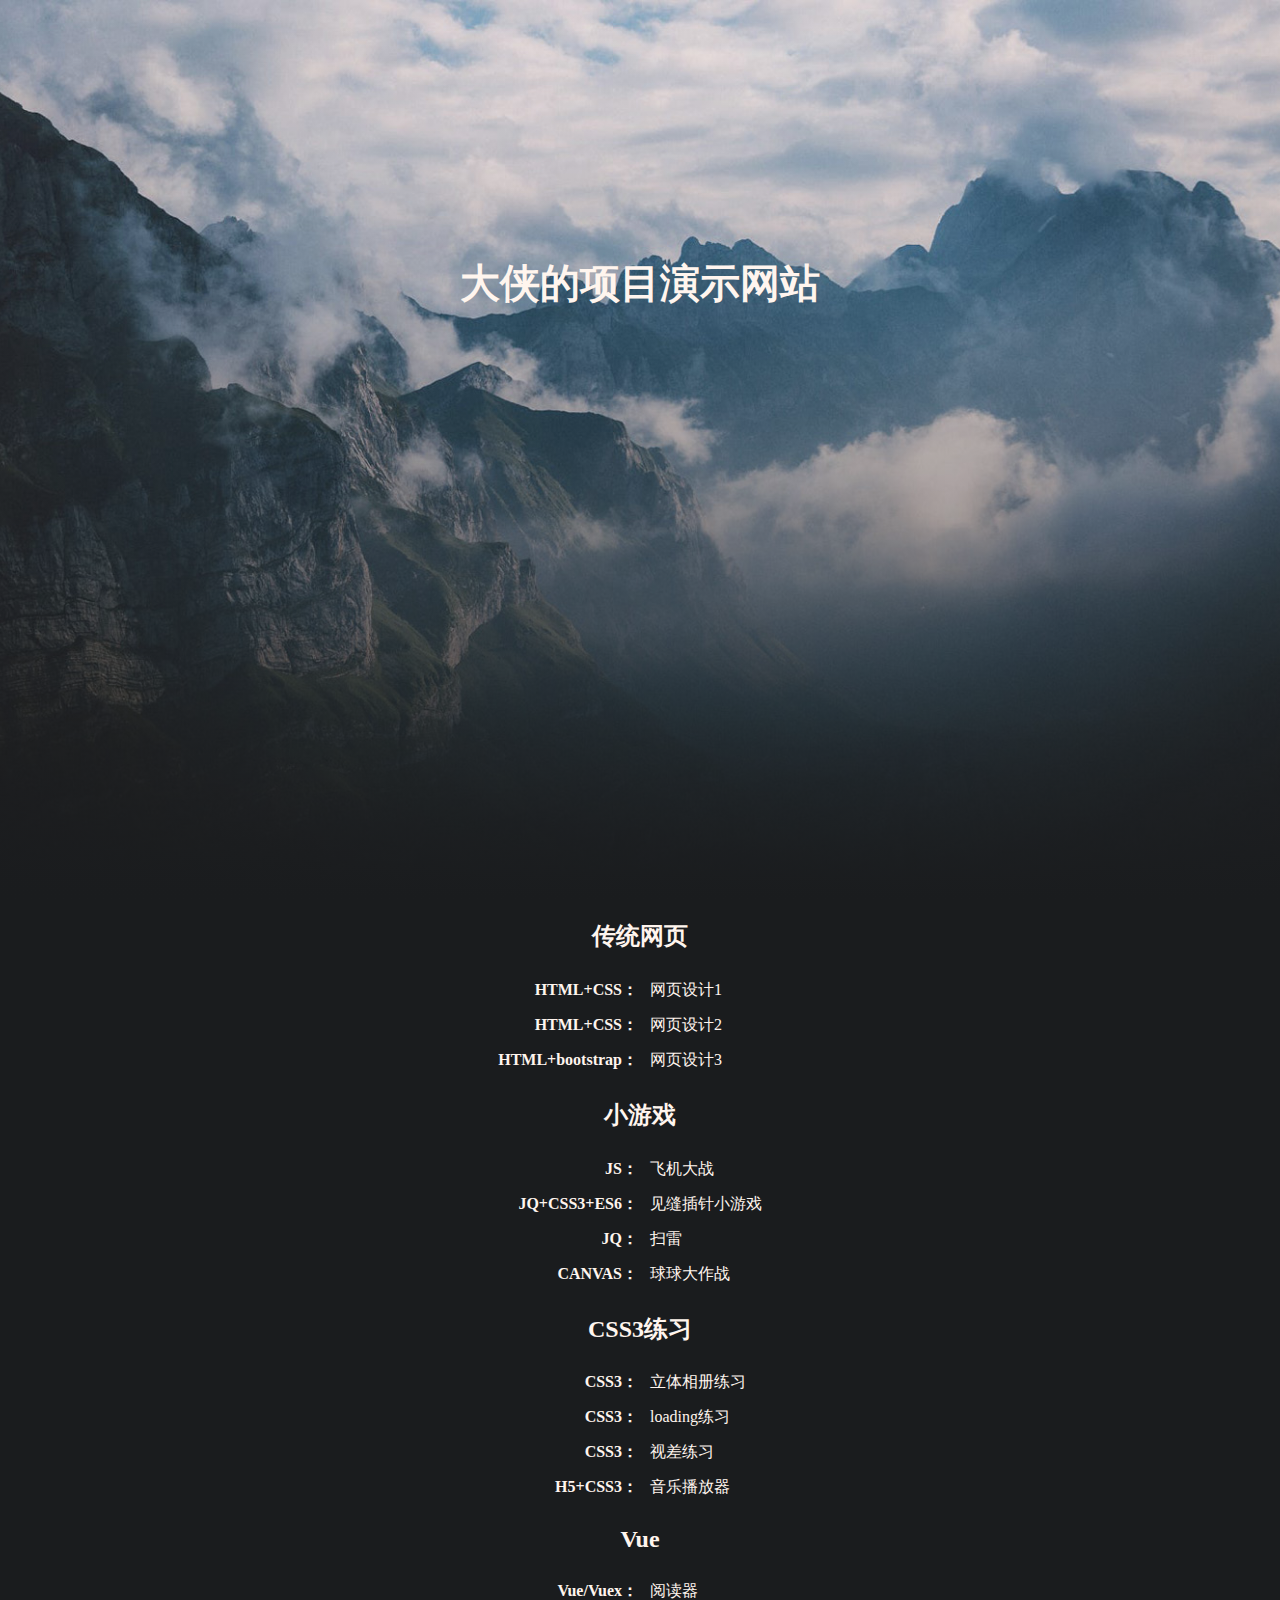
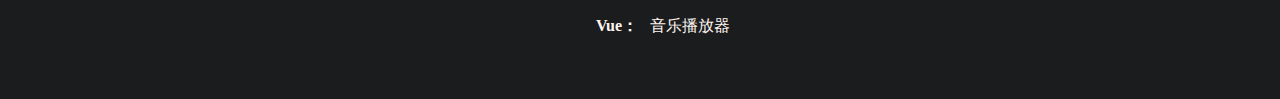
<file: index.html>
<!DOCTYPE html>
<html lang="en">

<head>
    <meta charset="UTF-8">
    <meta name="viewport" content="width=device-width, initial-scale=1.0">
    <meta http-equiv="X-UA-Compatible" content="ie=edge">
    <title>Document</title>
    <style>
        html,
        body {
            background: #1A1C1E;
            background-size: cover;
            margin: 0;
            padding: 0;
            color: seashell;
            height: 100%;
        }

        .main {
            width: 100%;
            height: 100%;
            background-image: url("./main.jpg");
            background-size: cover;
            background-position: bottom;
        }

        .da {
            height: 100%;
            background: rgba(0, 0, 0, 0) linear-gradient(transparent, 70%, #1A1C1E) repeat scroll 0 0;
        }

        h1 {
            margin: 0;
            font-size: 40px;
            padding-top: 20%;
            text-align: center;
        }

        h2 {
            text-align: center;
        }

        h4 {
            margin: 5px 0;
            float: right;
        }

        a {
            text-decoration: none;
            color: seashell;
        }



        table {
            margin: 0 auto;
        }

        td {
            width: 200px;
        }
    </style>
</head>

<body>
    <div class="main">
        <div class="da">
            <h1>大侠的项目演示网站</h1>
        </div>

    </div>

    <h2>传统网页</h2>
    <table>
        <tr>
            <td>
                <h4>HTML+CSS：</h4>
            </td>
            <td><a href="https://gzacyl.github.io/demo31">&nbsp;&nbsp;网页设计1</a></td>
        </tr>
        <tr>
            <td>
                <h4>HTML+CSS：</h4>
            </td>
            <td><a href="https://gzacyl.github.io/demo32">&nbsp;&nbsp;网页设计2</a></td>
        </tr>
        <tr>
            <td>
                <h4>HTML+bootstrap：</h4>
            </td>
            <td><a href="https://gzacyl.github.io/demo33">&nbsp;&nbsp;网页设计3</a></td>
        </tr>
    </table>
    <h2>小游戏</h2>
    <table>
        <tr>
            <td>
                <h4>JS：</h4>
            </td>
            <td><a href="https://gzacyl.github.io/demo7">&nbsp;&nbsp;飞机大战</a></td>
        </tr>
        <tr>
            <td>
                <h4>JQ+CSS3+ES6：</h4>
            </td>
            <td><a href="https://gzacyl.github.io/demo">&nbsp;&nbsp;见缝插针小游戏</a></td>
        </tr>
        <tr>
            <td>
                <h4>JQ：</h4>
            </td>
            <td><a  href="https://gzacyl.github.io/demo8">&nbsp;&nbsp;扫雷</a></td>
        </tr>
        <tr>
            <td>
                <h4>CANVAS：</h4>
            </td>
            <td><a href="https://gzacyl.github.io/demo1">&nbsp;&nbsp;球球大作战</a></td>
        </tr>
    </table>
    <h2>CSS3练习</h2>
    <table>
        <tr>
            <td>
                <h4>CSS3：</h4>
            </td>
            <td><a href="https://gzacyl.github.io/demo4">&nbsp;&nbsp;立体相册练习</a></td>
        </tr>
        <tr>
            <td>
                <h4>CSS3：</h4>
            </td>
            <td><a href="https://gzacyl.github.io/demo5">&nbsp;&nbsp;loading练习</a></td>
        </tr>
        <tr>
            <td>
                <h4>CSS3：</h4>
            </td>
            <td><a href="https://gzacyl.github.io/demo6">&nbsp;&nbsp;视差练习</a></td>
        </tr>
        <tr>
            <td>
                <h4>H5+CSS3：</h4>
            </td>
            <td><a href="https://gzacyl.github.io/demo2">&nbsp;&nbsp;音乐播放器</a></td>
        </tr>
    </table>
    <h2>Vue</h2>
    <table>
        <tr>
            <td>
                <h4>Vue/Vuex：</h4>
            </td>
            <td><a href="https://gzacyl.github.io/book">&nbsp;&nbsp;阅读器</a></td>
        </tr>
        <tr>
            <td>
                <h4>Vue：</h4>
            </td>
            <td><a href="https://gzacyl.github.io/musics">&nbsp;&nbsp;音乐播放器</a></td>
        </tr>
    </table>
    <br/><br/><br>
</body>

</html>
</file>
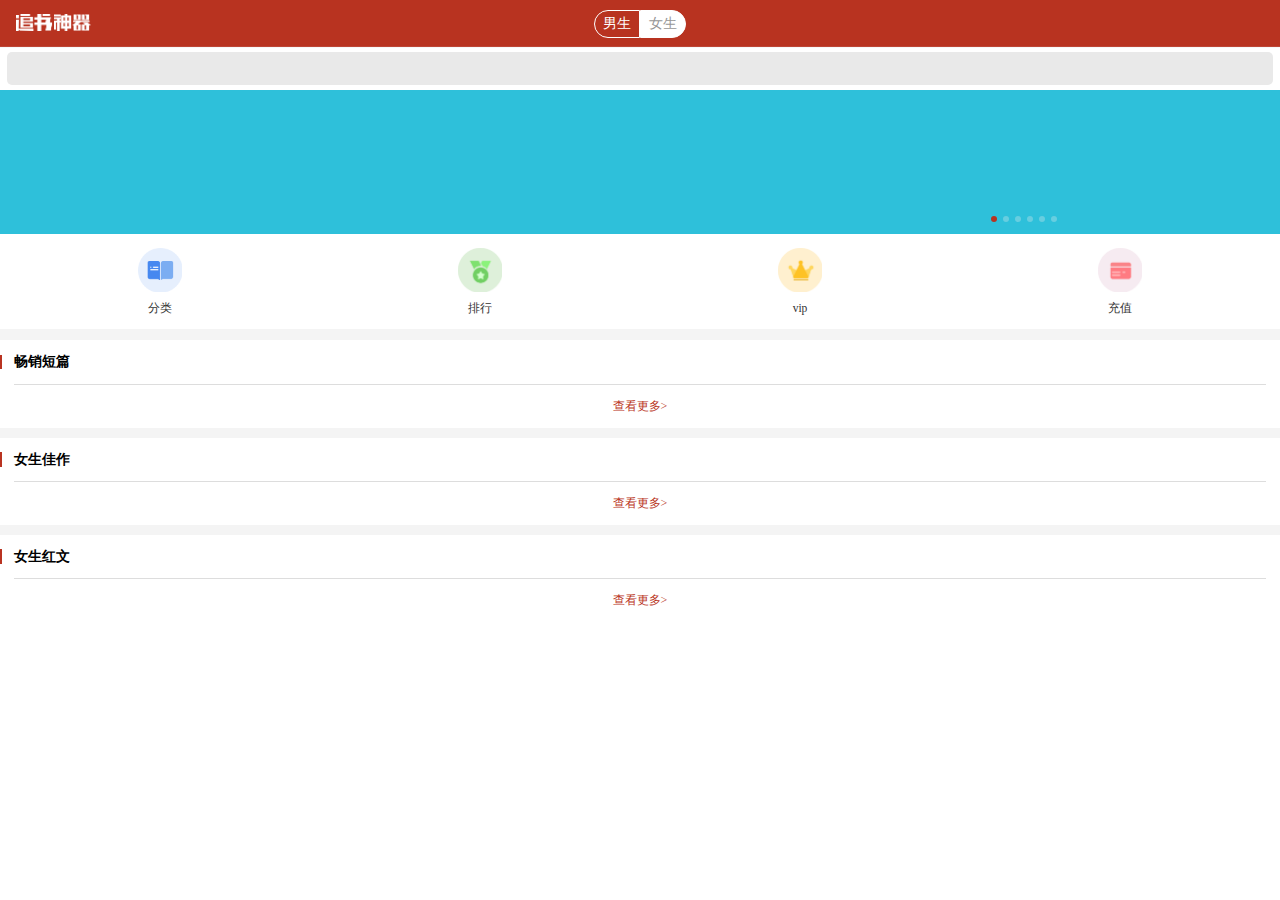
<file: book/index.html>
<!DOCTYPE html><html lang=en><head><meta charset=utf-8><meta http-equiv=X-UA-Compatible content="IE=edge"><meta name=viewport content="width=device-width,initial-scale=1"><link rel=icon href=favicon.ico><title>bookzhuishu</title><link href=css/app.5e8e3dfa.css rel=preload as=style><link href=css/chunk-vendors.f78fc0d0.css rel=preload as=style><link href=js/app.b2e5680e.js rel=preload as=script><link href=js/chunk-vendors.9c808b4d.js rel=preload as=script><link href=css/chunk-vendors.f78fc0d0.css rel=stylesheet><link href=css/app.5e8e3dfa.css rel=stylesheet></head><body><noscript><strong>We're sorry but bookzhuishu doesn't work properly without JavaScript enabled. Please enable it to continue.</strong></noscript><div id=app></div><script src=js/chunk-vendors.9c808b4d.js></script><script src=js/app.b2e5680e.js></script></body></html>
</file>
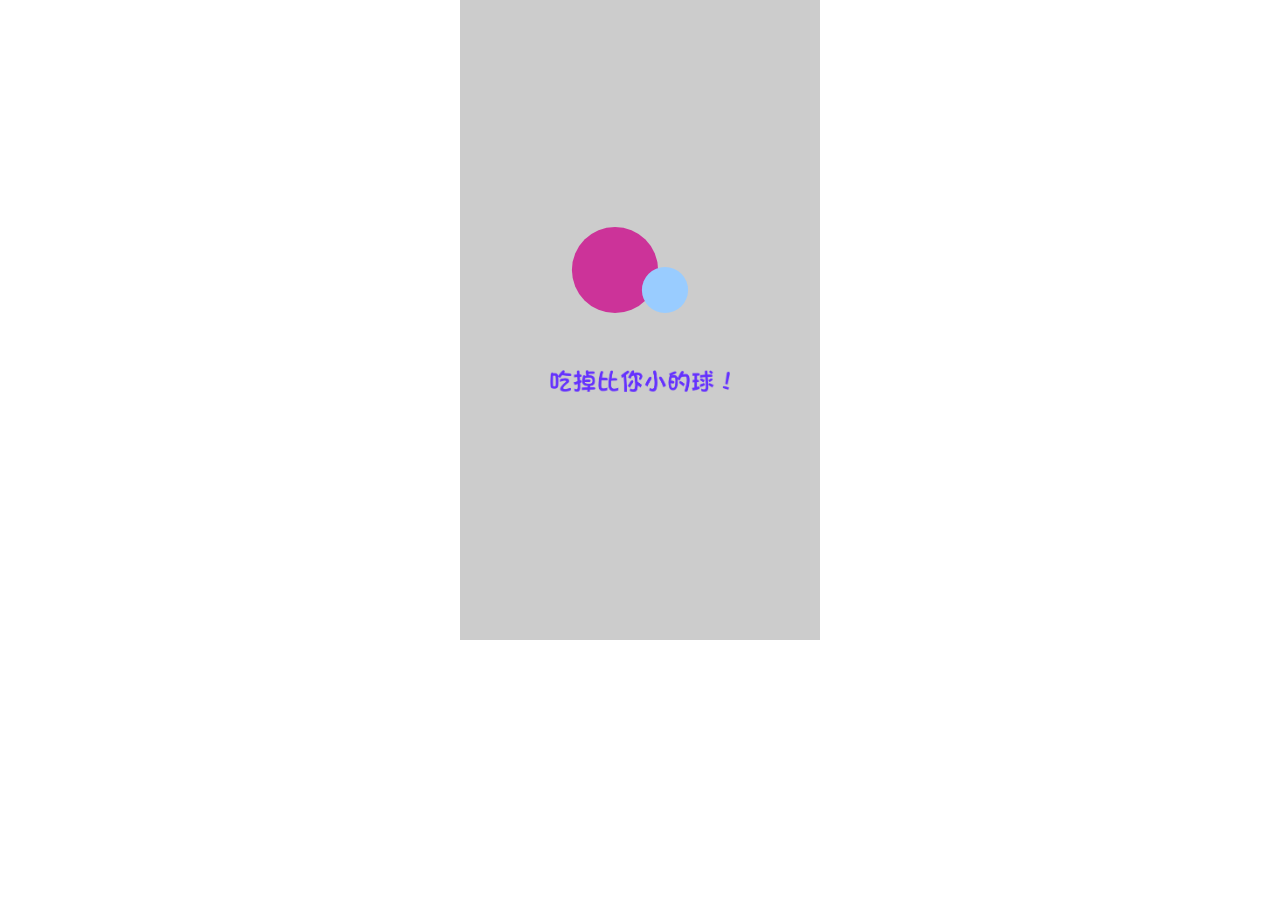
<file: demo1/index.html>
<!DOCTYPE html>
<html lang="en">

<head>
    <meta charset="UTF-8">
    <meta name="viewport" content="width=device-width, initial-scale=1.0">
    <meta http-equiv="X-UA-Compatible" content="ie=edge">
    <title>Document</title>
    <style>
        body {
            margin: 0;
        }

        .main {
            width: 360px;
            height: 640px;
            margin: 0 auto;
        }
    </style>
</head>

<body>
    <div class="main">
        <canvas id="canvas"></canvas>
    </div>
    <script src="./preloadsheet.js"></script>
    <script>
        /** @type {HTMLCanvasElement} */
        /********************定义特殊变量********************/
        var colorArr = [
            "#FF9966",
            "#FF6666",
            "#99CCFF",
            "#666633",
            "#6699CC",
            "#CCCCFF",
            "#CC3399",
            "#66CCCC",
            "#CC0066"
        ]
        var canvas = document.querySelector("#canvas");
        var ctx = canvas.getContext("2d");
        var game = {
            stageW: 360,
            stageH: 640,
            score: 0,
            start: false,
            game_over: false,
            baifen: 0,
            people: 0,
            center: {
                x: 360 / 2,
                y: 640 / 2
            }
        }

        canvas.width = game.stageW;
        canvas.height = game.stageH;


        /*创建封面两个小球*/
        var a = {
            r: 50,
            maxR: 50,
            minR: 40,
            zoom: false,
            color: randomColor()
        };
        var b = {
            r: 30,
            maxR: 30,
            minR: 20,
            zoom: false,
            color: randomColor()
        };
        /*开始界面的开始按钮 的位置信息*/
        var start_btn = {
            name: "start_btn_png",
            w: (game.stageW * 2) / 4,
            h: ((file["start_btn_png"].h / file["start_btn_png"].w) * (game.stageW * 2)) / 4,
            x: (game.stageW - (game.stageW * 2) / 4) / 2,
            y: game.stageH / 2 + 50
        }

        /*保存游戏当前帧数*/
        var frames;
        /****************************************************/
        /********************封装特殊函数*********************/
        function randomColor() {
            return colorArr[Math.floor(Math.random() * colorArr.length)]
        }
        /*绘制背景*/
        function drawBg() {
            ctx.fillStyle = "#cccccc";
            ctx.fillRect(0, 0, game.stageW, game.stageH);
        }
        /*绘制小球*/
        function drawCircle(x, y, r, color, fill) {
            ctx.beginPath();
            ctx.arc(x, y, r, 0, 2 * Math.PI);
            ctx.closePath();
            if (fill) {
                ctx.fillStyle = color;
                ctx.fill();
            } else {
                ctx.strokeStyle = color;
                ctx.stroke();
            }
        }
        /*让封面的小球放大缩小*/
        function updateZoom(obj) {
            if (!obj.zoom) {
                obj.r -= 0.3;
                obj.zoom = obj.r <= obj.minR ? true : false;
            } else {
                obj.r += 0.3;
                obj.zoom = obj.r >= obj.maxR ? false : true;
            }
        }
        /*画出image的方法 可以画开始按钮与重新开始按钮*/
        var img = new Image();
        img.src = "./preloadsheet.png";

        function drawBtn(obj) {
            ctx.drawImage(
                img,
                file[obj.name].x,
                file[obj.name].y,
                file[obj.name].w,
                file[obj.name].h,
                obj.x,
                obj.y,
                obj.w,
                obj.h
            );
        }
        /*等待界面的两个小球 与开始按钮*/
        function ready() {
            updateZoom(a);
            updateZoom(b);
            drawCircle(game.center.x - a.minR + 15, game.center.y - a.maxR, a.r, a.color, true);
            drawCircle(game.center.x + b.minR + 5, game.center.y - b.maxR, b.r, b.color, true);
            drawBtn(start_btn);
        }
        /*点击开始按钮*/
        canvas.onclick = function (event) {
            var xCrash = event.offsetX >= start_btn.x && event.offsetX <= start_btn.x + start_btn.w;
            var yCrash = event.offsetY >= start_btn.y && event.offsetY <= start_btn.y + start_btn.h;
            var xagain = event.offsetX >= again_btn.x && event.offsetX <= again_btn.x + again_btn.w;
            var yagain = event.offsetY >= again_btn.y && event.offsetY <= again_btn.y + again_btn.h;
            if (xCrash && yCrash) {
                game.start = true;
            }

            if (Math.abs(event.offsetX - game.center.x) < 5 && Math.abs(event.offsetY - game.center.y) < 5) {
                canvas.onmousemove = function (event) {
                    o.x = event.offsetX;
                    o.y = event.offsetY;
                }
            }
            if (game.game_over == true && xagain && yagain) {
                console.log(game.game_over);
                o = new OurBoll();
                game.game_over = false;
                game.score = 0;
                game.start = false;
                segements = [];
                starts();
            }

        }
        /****************************************************/
        /********************游戏开始后变量*******************/
        /*创建我方小球*/
        var o = new OurBoll();
        //敌方小球的存放数组
        var segements = [];
        //小球的移动速度
        var bollspeed = 3;
        var frames = 0;
        //结束界面重开按钮
        var again_btn = {
            name: "again_btn_png",
            w: (game.stageW * 2) / 4,
            h: ((file["again_btn_png"].h / file["again_btn_png"].w) * (game.stageW * 2)) / 4,
            x: (game.stageW - (game.stageW * 2) / 4) / 2,
            y: game.stageH / 2 + 50
        }

        var balance_base_bg_png = {
            name: "balance_base_bg_png",
            w: game.stageW,
            h: ((file["balance_base_bg_png"].h / file["balance_base_bg_png"].w) * (game.stageW)),
            x: 0,
            y: 50
        }

        /****************************************************/
        /**********************游戏开始后*********************/
        //随机数生成器 从数字m到n的随机数
        function randomNum(m, n) {
            return Math.round(Math.random() * (n - m)) + m;
        }

        function randomFloor(m, n) {
            return Math.random() * (n - m) + m;
        }
        //敌方球构造器
        function Boll(m, n) {
            this.r = randomNum(m, n);
            this.color = randomColor();
            this.over = false;
        }
        /*我放小球构造器*/
        function OurBoll() {
            this.x = game.center.x;
            this.y = game.center.y;
            this.r = 5;
            this.color = "#333333";
            this.loop = {
                r: this.r,
                minR: this.r,
                maxR: this.r + 10,
                color: randomColor(),
                zoom: true
            }
        }
        //敌方小球出生点
        Boll.prototype.generateCoord = function () {
            var num = randomNum(0, 3);
            switch (num) {

                case 0:
                    //上方
                    this.x = randomNum(-this.r, game.stageW + this.r);
                    this.y = -this.r;
                    break;

                case 1:
                    //左方
                    this.x = -this.r;
                    this.y = randomNum(-this.r, game.stageH + this.r);
                    break;

                case 2:
                    //下方
                    this.x = randomNum(-this.r, game.stageW + this.r);
                    this.y = game.stageH + this.r;
                    break;

                case 3:
                    //右方
                    this.x = game.stageW + this.r;
                    this.y = randomNum(-this.r, game.stageW + this.r);
                    break;
            }
        }
        //敌方小球移动方向与速度
        Boll.prototype.generateSpeed = function () {
            //在左边的小球
            if (this.x > game.stageW) {
                this.sx = -randomFloor(0, bollspeed);
                this.sy = randomFloor(-bollspeed, bollspeed);
            }
            //在右边的小球
            if (this.x < 0) {
                this.sx = randomFloor(0, bollspeed);
                this.sy = randomFloor(-bollspeed, bollspeed);
            }
            //在下边的小球
            if (this.y > game.stageH) {
                this.sy = -randomFloor(0, bollspeed);
                this.sx = randomFloor(-bollspeed, bollspeed);
            }
            //在上边的小球
            if (this.y < 0) {
                this.sy = randomFloor(0, bollspeed);
                this.sx = randomFloor(-bollspeed, bollspeed);
            }
        }
        //让敌方小球进行移动
        Boll.prototype.move = function () {
            this.x = this.x + this.sx;
            this.y = this.y + this.sy;
        }
        //创建一个完整的敌方小球
        function generate() {
            var newBoll = new Boll(o.r - 4, o.r + 10);
            newBoll.generateCoord();
            newBoll.generateSpeed();
            segements.push(newBoll);
        }
        //检测小球碰撞
        function checkCrash(boll) {
            var s = Math.sqrt((boll.x - o.x) * (boll.x - o.x) + (boll.y - o.y) * (boll.y - o.y));
            if (s < boll.r + o.r && !boll.over) {
                return true;
            }
        }
        //检测小球超出
        Boll.prototype.checkOver = function () {
            var rightOver = this.x > game.stageW + this.r;
            var leftOver = this.x < -this.r;
            var bottomOver = this.y > game.stageH + this.r;
            var topOver = this.y < -this.r;
            this.over = rightOver || leftOver || topOver || bottomOver;
        }
        //游戏开始的主函数
        function start() {
            frames++;
            updateZoom(o.loop);

            drawCircle(o.x, o.y, o.r, o.color, true);
            drawCircle(o.x, o.y, o.loop.r, o.loop.color, false)
            if (!(frames % 10)) {
                generate();
            }
            segements.forEach(function (boll, index) {
                boll.move();
                drawCircle(boll.x, boll.y, boll.r, boll.color, true);
                if (checkCrash(boll)) {
                    if (boll.r > o.r) {
                        gameover();
                    } else {
                        boll.die = true;
                        var addR = 0.5;
                        o.r += addR;
                        o.loop.minR += addR;
                        o.loop.maxR += addR;
                        game.score++;
                    }
                }
                boll.checkOver();
            })
            segements.forEach(function (boll, index) {
                if (boll.over || boll.die) {
                    segements.splice(index, 1);
                }
            })
            ctx.font = "30px Arial";
            ctx.fillStyle = "#333333"
            ctx.fillText(game.score, 10, 50);
        }
        //游戏结束主要函数
        function gameover() {
            game.game_over = true;
            if (localStorage.score) {
                var oldArr = JSON.parse(localStorage.score);
                console.log("^_^");

                for (var i = 0; i < oldArr.length; i++) {
                    //console.log("^_^2");
                    for (key in oldArr[i]) {
                        //console.log("^_^3");

                        if (key == game.score) {
                            oldArr[i][key]++;
                            localStorage.score = JSON.stringify(oldArr);
                            return;
                        } else if (i == oldArr.length - 1) {
                            //console.log("^_^4");
                            var newScore = {};
                            newScore[game.score] = 1;
                            oldArr.push(newScore);
                            oldArr.sort(function (a, b) {
                                for (keya in a) {
                                    for (keyb in b) {
                                        return Number(keya) - Number(keyb);
                                    }
                                }
                            })
                            localStorage.score = JSON.stringify(oldArr);
                            return;
                        }

                    }
                }
            } else {
                var newScore = {};
                newScore[game.score] = 1;
                localStorage.score = JSON.stringify([newScore])
            }


        }

        function grade() {
            game.people = 0;
            game.baifen = 0;
            var oldArr = JSON.parse(localStorage.score);
            for (var i = 0; i < oldArr.length; i++) {            
                for (key in oldArr[i]) {
                    game.people = game.people+oldArr[i][key]
                    if (key <= game.score) {
                        game.baifen = game.baifen+oldArr[i][key];                     
                    }
                }
            }
        }
        /****************************************************/






        /*游戏主体*/
        function mains() {
            //ctx.clearRect(0, 0, game.stafeW, game.stageH);
            drawBg();
            if (!game.start) {
                ready();
            } else {
                start();
            }
            if (game.game_over) {
                grade();
                console.log("总人数" + game.people, "超越人数" + game.baifen);
                drawBtn(balance_base_bg_png);
                drawBtn(again_btn);
                ctx.font = "25px Arial";
                ctx.fillStyle = "#333333"
                ctx.fillText(game.score, game.stageW / 2 - 10, balance_base_bg_png.h - 13);
                ctx.font = "20px Arial";
                ctx.fillStyle = "#333333"
                ctx.fillText(Math.round(game.baifen/game.people*100) , game.stageW / 2 +6, balance_base_bg_png.h + 48);
                clearInterval(id);
            }
        }

        function starts() {
            id = setInterval("mains()", 30)
        }
        var id = setInterval("mains()", 30)
    </script>
</body>

</html>
</file>
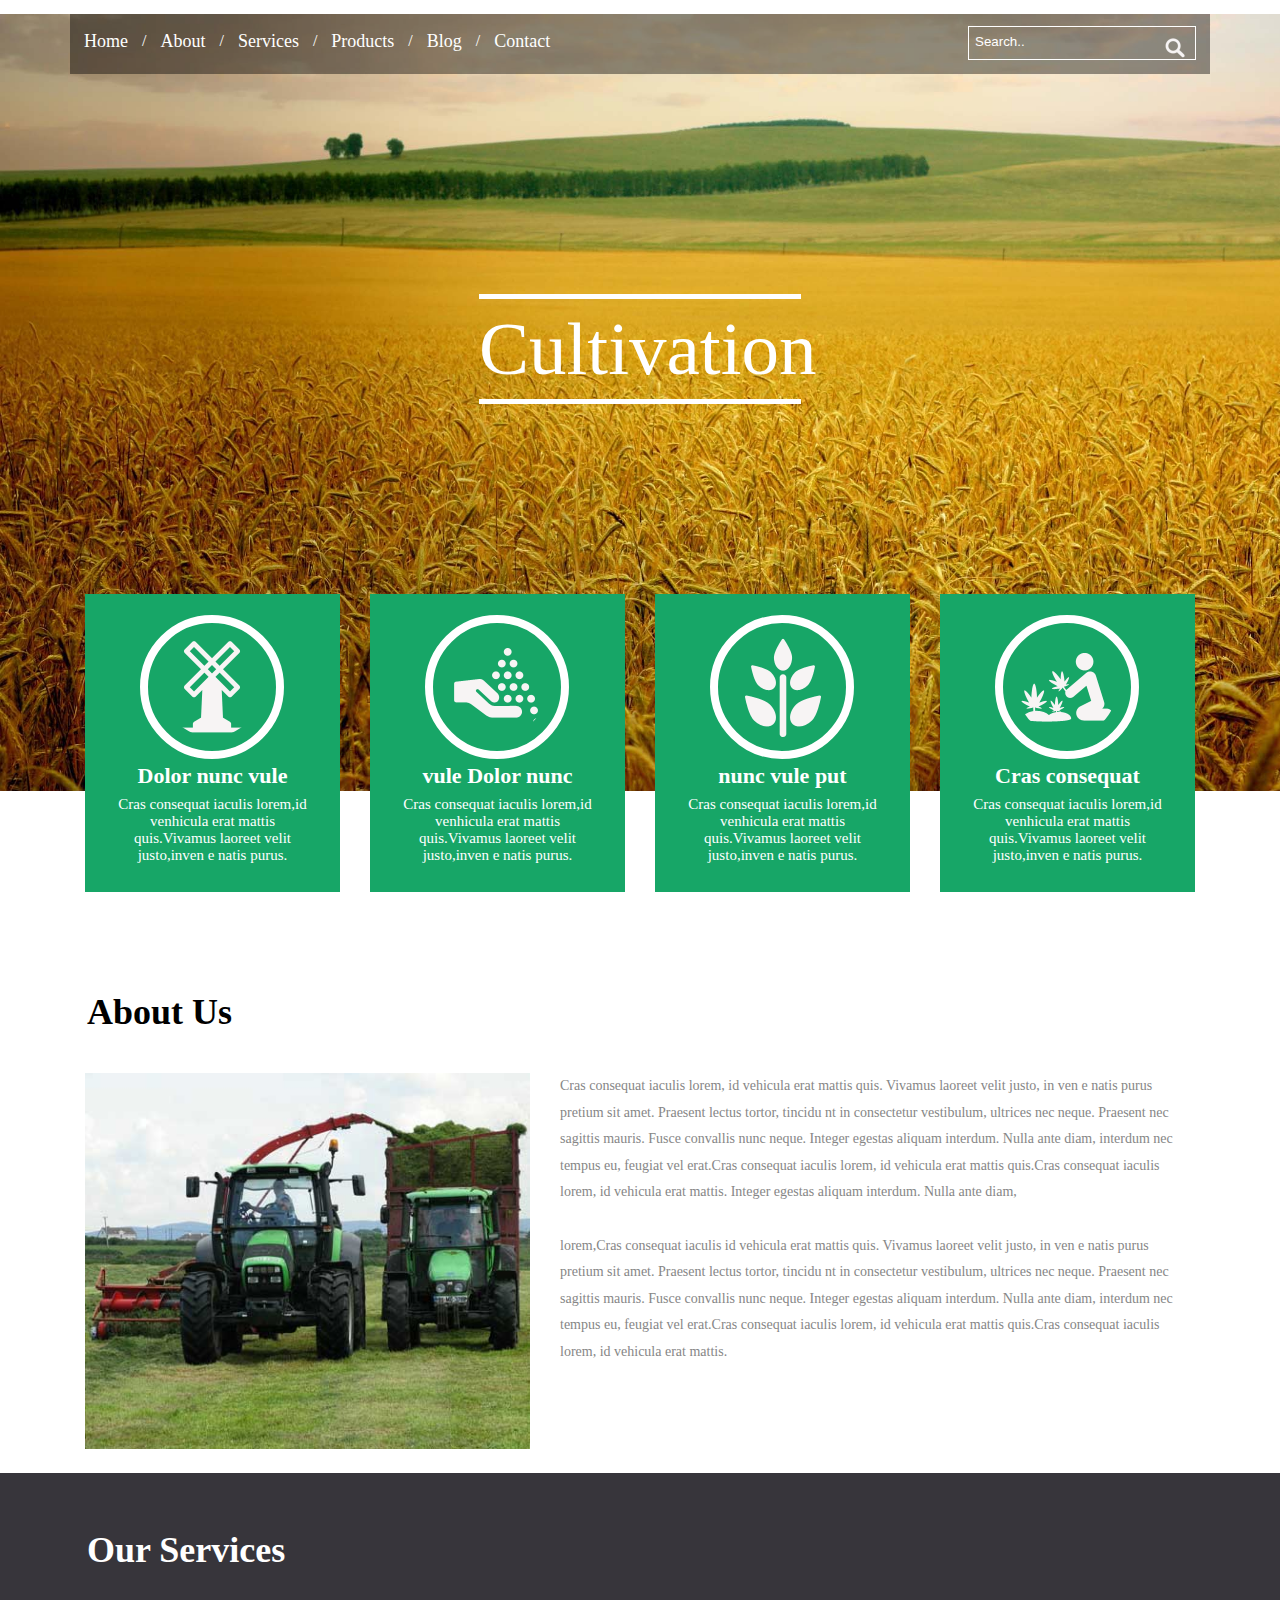
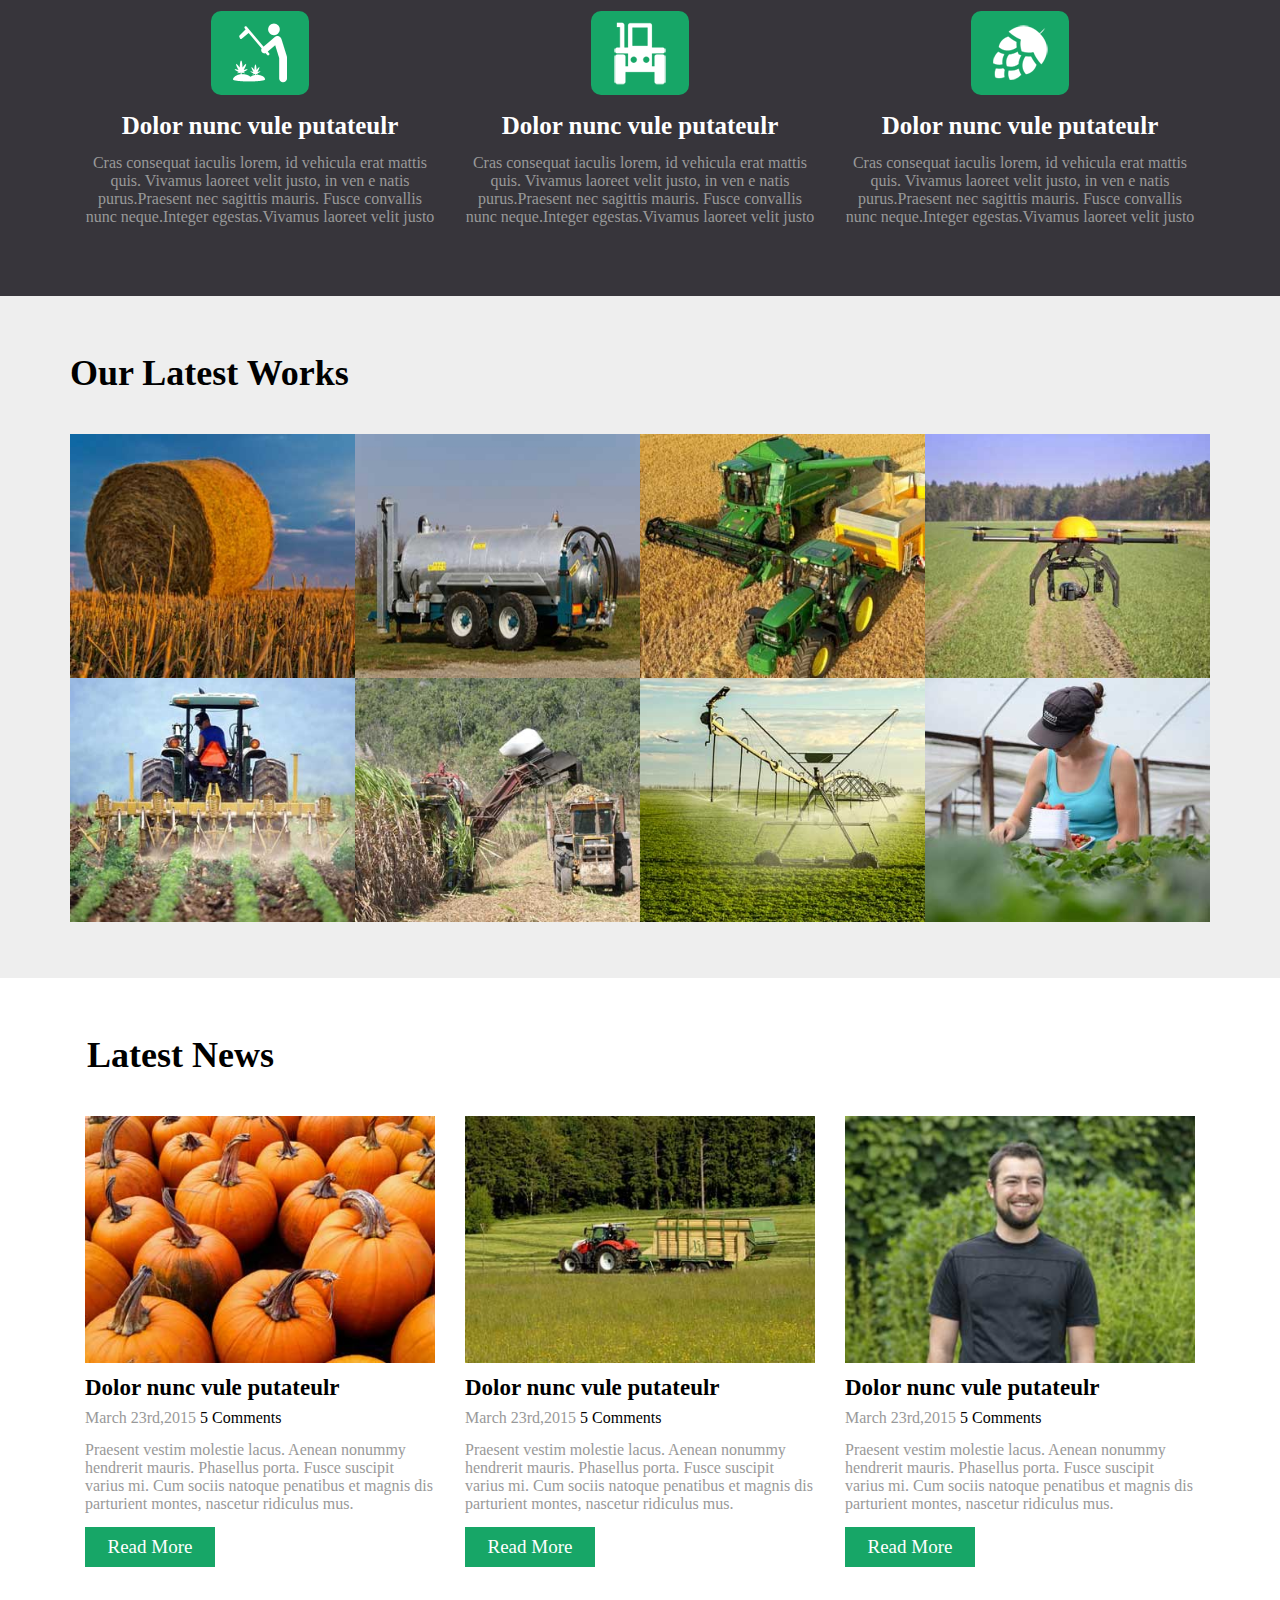
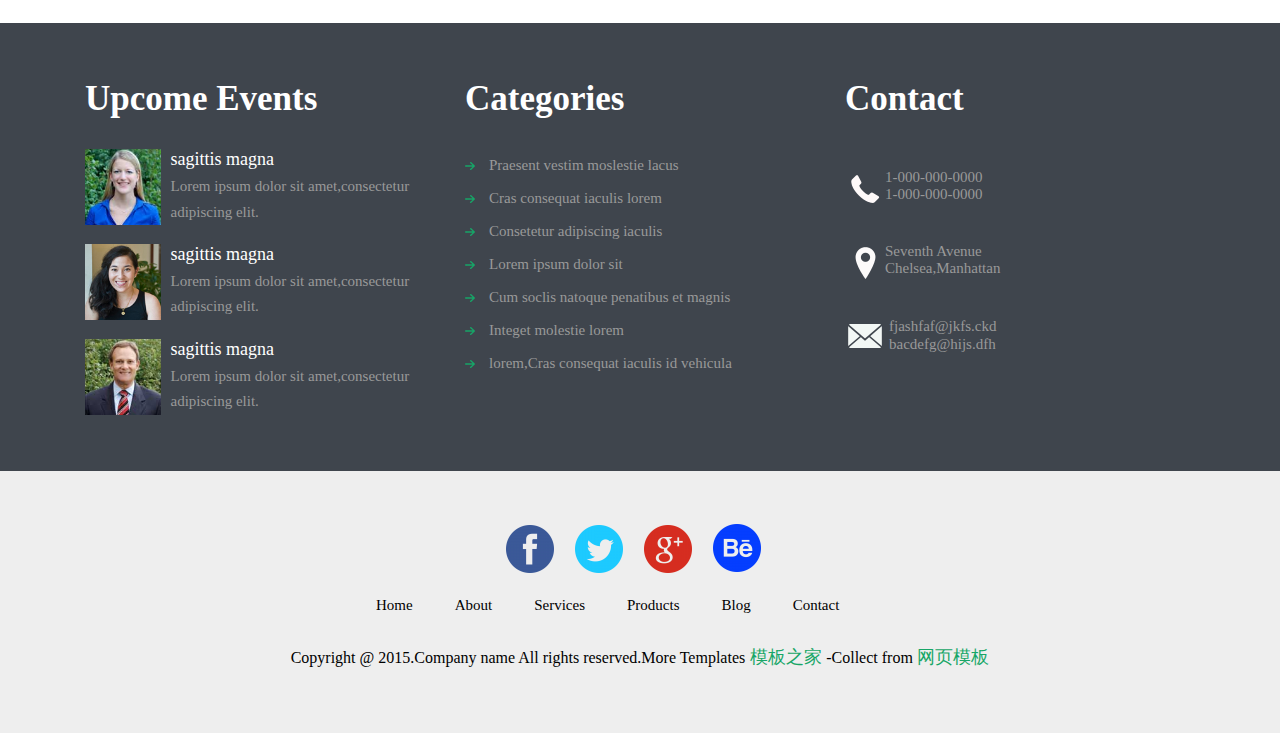
<file: demo32/index.html>
<!DOCTYPE html>
<html>
	<head>
		<meta charset="UTF-8" />
		<meta name="viewport" content="width=device-width, initial-scale=1.0" />
		<meta http-equiv="X-UA-Compatible" content="ie=edge" />
		<title>Gultivation-练习项目</title>
		<link rel="stylesheet" href="css/style.css" type="text/css" />
	</head>

	<body>
		<!-- 头部标题部分 -->
		<div class="title">
			<div class="container">
				<div class="menu">
					<ul>
						<li><a href="">Home</a></li>
						<li>/</li>
						<li><a href="">About</a></li>
						<li>/</li>
						<li><a href="">Services</a></li>
						<li>/</li>
						<li><a href="">Products</a></li>
						<li>/</li>
						<li><a href="">Blog</a></li>
						<li>/</li>
						<li><a href="">Contact</a></li>
					</ul>
					<div class="search fr">
						<from>
							<input
								type="text"
								name="search_text"
								value="Search.."
								onfocus="javascript:if(this.value=='Search..')this.value=''"
							/>
							<input type="submit" value="" />
						</from>
					</div>
				</div>
				<div class="cultivation">
					<a href="">Cultivation</a>
				</div>
			</div>
			<div class="grids">
				<div class="grid fl">
					<img src="images/icon4.png" alt="" />
					<h4>Dolor nunc vule</h4>
					<p>
						Cras consequat iaculis lorem,id venhicula erat mattis quis.Vivamus laoreet velit justo,inven e
						natis purus.
					</p>
				</div>
				<div class="grid fl">
					<img src="images/icon5.png" alt="" />
					<h4>vule Dolor nunc</h4>
					<p>
						Cras consequat iaculis lorem,id venhicula erat mattis quis.Vivamus laoreet velit justo,inven e
						natis purus.
					</p>
				</div>
				<div class="grid fl">
					<img src="images/icon6.png" alt="" />
					<h4>nunc vule put</h4>
					<p>
						Cras consequat iaculis lorem,id venhicula erat mattis quis.Vivamus laoreet velit justo,inven e
						natis purus.
					</p>
				</div>
				<div class="grid fl">
					<img src="images/icon7.png" alt="" />
					<h4>Cras consequat</h4>
					<p>
						Cras consequat iaculis lorem,id venhicula erat mattis quis.Vivamus laoreet velit justo,inven e
						natis purus.
					</p>
				</div>
			</div>
		</div>
		<!-- 中间身体部分 -->
		<div class="body">
			<!-- 中间身体第一部分内容 -->
			<div class="about">
				<div class="us">
					<h3 class="ml17">About Us</h3>
					<div class="us_content">
						<div class="us_img fl">
							<img src="images/img1.jpg" alt="" width="445px" />
						</div>
						<div class="us_text fr">
							Cras consequat iaculis lorem, id vehicula erat mattis quis. Vivamus laoreet velit justo, in
							ven e natis purus pretium sit amet. Praesent lectus tortor, tincidu nt in consectetur
							vestibulum, ultrices nec neque. Praesent nec sagittis mauris. Fusce convallis nunc neque.
							Integer egestas aliquam interdum. Nulla ante diam, interdum nec tempus eu, feugiat vel
							erat.Cras consequat iaculis lorem, id vehicula erat mattis quis.Cras consequat iaculis
							lorem, id vehicula erat mattis. Integer egestas aliquam interdum. Nulla ante diam,
							<br /><br />lorem,Cras consequat iaculis id vehicula erat mattis quis. Vivamus laoreet velit
							justo, in ven e natis purus pretium sit amet. Praesent lectus tortor, tincidu nt in
							consectetur vestibulum, ultrices nec neque. Praesent nec sagittis mauris. Fusce convallis
							nunc neque. Integer egestas aliquam interdum. Nulla ante diam, interdum nec tempus eu,
							feugiat vel erat.Cras consequat iaculis lorem, id vehicula erat mattis quis.Cras consequat
							iaculis lorem, id vehicula erat mattis.
						</div>
						<div class="clear"></div>
					</div>
				</div>
			</div>
			<!-- 中间身体第二部分内容 -->
			<div class="services">
				<div class="service">
					<h3 class="ml17">Our Services</h3>
					<div class="service_one fl">
						<img src="images/icon1.png" alt="" />
						<h4>Dolor nunc vule putateulr</h4>
						<p>
							Cras consequat iaculis lorem, id vehicula erat mattis quis. Vivamus laoreet velit justo, in
							ven e natis purus.Praesent nec sagittis mauris. Fusce convallis nunc neque.Integer
							egestas.Vivamus laoreet velit justo
						</p>
					</div>
					<div class="service_one fl">
						<img src="images/icon2.png" alt="" />
						<h4>Dolor nunc vule putateulr</h4>
						<p>
							Cras consequat iaculis lorem, id vehicula erat mattis quis. Vivamus laoreet velit justo, in
							ven e natis purus.Praesent nec sagittis mauris. Fusce convallis nunc neque.Integer
							egestas.Vivamus laoreet velit justo
						</p>
					</div>
					<div class="service_one fl">
						<img src="images/icon3.png" alt="" />
						<h4>Dolor nunc vule putateulr</h4>
						<p>
							Cras consequat iaculis lorem, id vehicula erat mattis quis. Vivamus laoreet velit justo, in
							ven e natis purus.Praesent nec sagittis mauris. Fusce convallis nunc neque.Integer
							egestas.Vivamus laoreet velit justo
						</p>
					</div>
					<div class="clear"></div>
				</div>
			</div>
			<!-- 中间身体第三部分内容 -->
			<div class="works">
				<div class="contain">
					<h3>Our Latest Works</h3>
					<div class="contain_img">
						<ul>
							<li>
								<img src="images/img2.jpg" alt=""/>
							</li>
							<li>
								<img src="images/img3.jpg" alt=""/>
							</li>
							<li>
								<img src="images/img4.jpg" alt=""/>
							</li>
							<li>
								<img src="images/img5.jpg" alt=""/>
							</li>
							<li>
								<img src="images/img6.jpg" alt=""/>
							</li>
							<li>
								<img src="images/img7.jpg" alt=""/>
							</li>
							<li>
								<img src="images/img8.jpg" alt=""/>
							</li>
							<li>
								<img src="images/img9.jpg" alt=""/>
							</li>
						</ul>
						<div class="clear"></div>
					</div>
				</div>
			</div>
			<!-- 中间身体第四部分内容 -->
			<div class="news">
				<div class="new_contain">
					<h3 class="ml17">Latest News</h3>
					<div class="new_center fl">
						<img src="images/img10.jpg" alt="" width="350px" height="247px" />
						<h4><a href="">Dolor nunc vule putateulr</a></h4>
						<p>March 23rd,2015 <a href="">5 Comments</a></p>
						<p>
							Praesent vestim molestie lacus. Aenean nonummy hendrerit mauris. Phasellus porta. Fusce
							suscipit varius mi. Cum sociis natoque penatibus et magnis dis parturient montes, nascetur
							ridiculus mus.
						</p>
						<div class="read">
							<b>Read More</b>
						</div>
					</div>
					<div class="new_center fl">
						<img src="images/img11.jpg" alt="" width="350px" height="247px" />
						<h4><a href="">Dolor nunc vule putateulr</a></h4>
						<p>March 23rd,2015 <a href="">5 Comments</a></p>
						<p>
							Praesent vestim molestie lacus. Aenean nonummy hendrerit mauris. Phasellus porta. Fusce
							suscipit varius mi. Cum sociis natoque penatibus et magnis dis parturient montes, nascetur
							ridiculus mus.
						</p>
						<div class="read">
							<b>Read More</b>
						</div>
					</div>
					<div class="new_center fl">
						<img src="images/img12.jpg" alt="" width="350px" height="247px" />
						<h4><a href="">Dolor nunc vule putateulr</a></h4>
						<p>March 23rd,2015 <a href="">5 Comments</a></p>
						<p>
							Praesent vestim molestie lacus. Aenean nonummy hendrerit mauris. Phasellus porta. Fusce
							suscipit varius mi. Cum sociis natoque penatibus et magnis dis parturient montes, nascetur
							ridiculus mus.
						</p>
						<div class="read">
							<b>Read More</b>
						</div>
					</div>
					<div class="clear"></div>
				</div>
			</div>
		</div>
		<!-- 尾部相关信息 -->
		<div class="upcome">
			<div class="up_contain">
				<div class="up_content fl">
					<h3>Upcome Events</h3>
					<div class="up">
						<img src="images/im1.jpg" alt="">
						<div class="ap fl">
							<a href="">sagittis magna</a>
							<p>Lorem ipsum dolor sit amet,consectetur adipiscing elit.</p>
						</div>
					</div>
					<div class="clear"></div>
					<div class="up">
						<img src="images/im2.jpg" alt="">
						<div class="ap fl">
							<a href="">sagittis magna</a>
							<p>Lorem ipsum dolor sit amet,consectetur adipiscing elit.</p>
						</div>
					</div>
					<div class="clear"></div>
					<div class="up">
						<img src="images/im3.jpg" alt="">
						<div class="ap fl">
							<a href="">sagittis magna</a>
							<p>Lorem ipsum dolor sit amet,consectetur adipiscing elit.</p>
						</div>
					</div>
					<div class="clear"></div>
				</div>
				<div class="up_content fl">
					<h3>Categories</h3>
					<ul>
						<li><a href="">Praesent vestim moslestie lacus</a></li>
						<li><a href="">Cras consequat iaculis lorem</a></li>
						<li><a href="">Consetetur adipiscing iaculis</a></li>
						<li><a href="">Lorem ipsum dolor sit</a></li>
						<li><a href="">Cum soclis natoque penatibus et magnis</a></li>
						<li><a href="">Integet molestie lorem</a></li>
						<li><a href="">lorem,Cras consequat iaculis id vehicula</a></li>
					</ul>
				</div>
				<div class="up_content fl">
					<h3>Contact</h3>
					<div class="contact">
						<ul>
							<li class="phone"></li>
							<li>
								<p>1-000-000-0000</p>
								<p>1-000-000-0000</p>
							</li>
						</ul>
						<ul>
							<li class="where"></li>
							<li>
								<p>Seventh Avenue</p>
								<p>Chelsea,Manhattan</p>
							</li>
						</ul>
						<ul>
							<li class="email"></li>
							<li>
								<div><a href="">fjashfaf@jkfs.ckd</a></div>
								<div><a href="">bacdefg@hijs.dfh</a></div>
							</li>
						</ul>
						<div class="clear"></div>
					</div>
				</div>
				<div class="clear"></div>
			</div>
		</div>
		<!-- 尾部信息 -->
		<div class="tail">
			<div class="tail_contain">
				<div class="tail_img">
					<ul>
						<li><a href=""></a></li>
						<li><a href=""></a></li>
						<li><a href=""></a></li>
						<li><a href=""></a></li>
					</ul>
				</div>
				<div class="clear"></div>
				<ul class="tail_home">
					<li><a href="">Home</a></li>
					<li><a href="">About</a></li>
					<li><a href="">Services</a></li>
					<li><a href="">Products</a></li>
					<li><a href="">Blog</a></li>
					<li><a href="">Contact</a></li>
				</ul>
				<div class="clear"></div>
				<p>Copyright @ 2015.Company name All rights reserved.More Templates<a href=""> 模板之家 </a>-Collect from<a href=""> 网页模板 </a></p>
			</div>
		</div>
	</body>
</html>
</file>
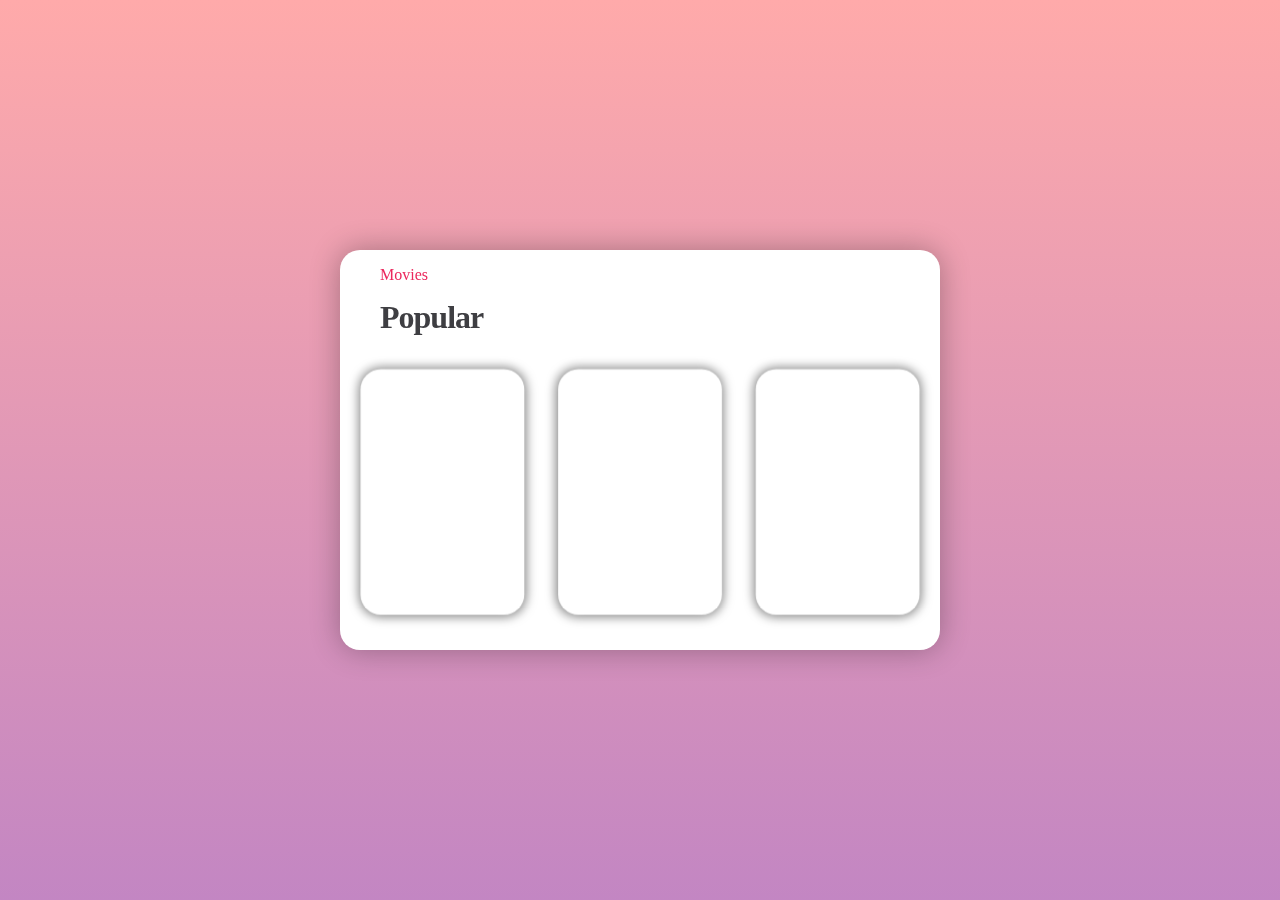
<file: demo6/index.html>
<!DOCTYPE html>
<html lang="en">
	<head>
		<meta charset="UTF-8" />
		<meta name="viewport" content="width=device-width, initial-scale=1.0" />
		<meta http-equiv="X-UA-Compatible" content="ie=edge" />
		<title>Document</title>
		<link rel="stylesheet" href="./style.css" />
	</head>
	<body>
		<div class="stage">
			<dl>
				<dt>Movies</dt>
				<dd>Popular</dd>
			</dl>
			<div class="items">
				<div class="card">
					<!-- <div class="thumb"></div> -->
				</div>
				<div class="card"></div>
				<div class="card"></div>
			</div>
		</div>
		<script>
			var stage = document.querySelector(".stage");
			var cards = stage.querySelectorAll(".items .card");
			document.body.onmousemove = function(event) {
				var x = event.clientX - stage.offsetLeft - stage.offsetWidth / 2;
				var y = event.clientY - stage.offsetTop - stage.offsetHeight / 2;
				stage.style.transform = "rotateY(" + -x / 50 + "deg) rotateX(" + y / 50 + "deg)";
                //document.querySelector("dd").style.transform = "rotateY(" + -x / 5 + "deg) rotateX(" + y / 5 + "deg)translateZ(27px)";
				// 遍历卡片
				cards.forEach(function(card, index) {
					card.style.backgroundPosition =
						x / 100 +
						10 +
						"px " +
						(y / 100 + 60) +
						"px, " +
						(-x / 200 + -10) +
						"px " +
						(-y / 200 + -10) +
						"px";
						if (index == 1) {
							card.style.backgroundPosition =
						x / 100 +
						30 +
						"px " +
						(y / 100 + 60) +
						"px, " +
						(-x / 200 + -10) +
						"px " +
						(-y / 200 + -10) +
						"px";
						}
				});
			};
		</script>
	</body>
</html>
</file>
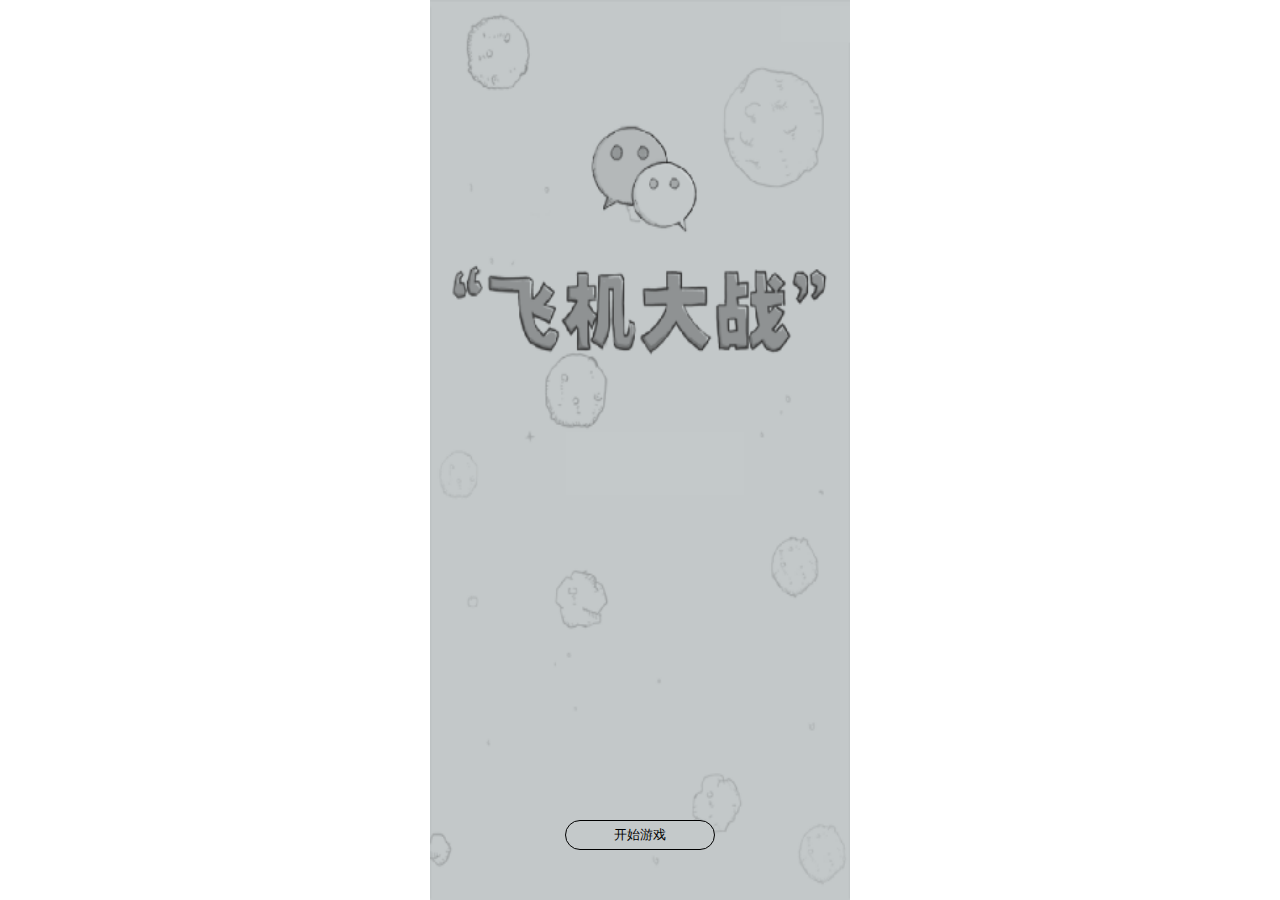
<file: demo7/index.html>
<!DOCTYPE html>
<html lang="zh">
<head>
    <meta charset="UTF-8">
    <title>微信经典飞机大战</title>
    <link rel="stylesheet" href="./asset/css/main.css">
    <meta name="viewport" content="width=device-width, initial-scale=1.0">
</head>
<body>
<div id="content">
    <div id="start">
        <button onclick="start()">开始游戏</button>
    </div>
    <div id="main">
        <div id="score">0</div>
        <div id="suspend">
            <button id="continue">继续游戏</button>
            <button id="restart" onclick="restart()">重新开始</button>
        </div>
    </div>
    <div id="settlement">
        <p id="final-text">飞机大战分数</p>
        <p id="final-score">1000</p>
        <button onclick="restart()">重新开始</button>
    </div>
</div>

<script src="asset/js/main.js"></script>
</body>
</html>
</file>
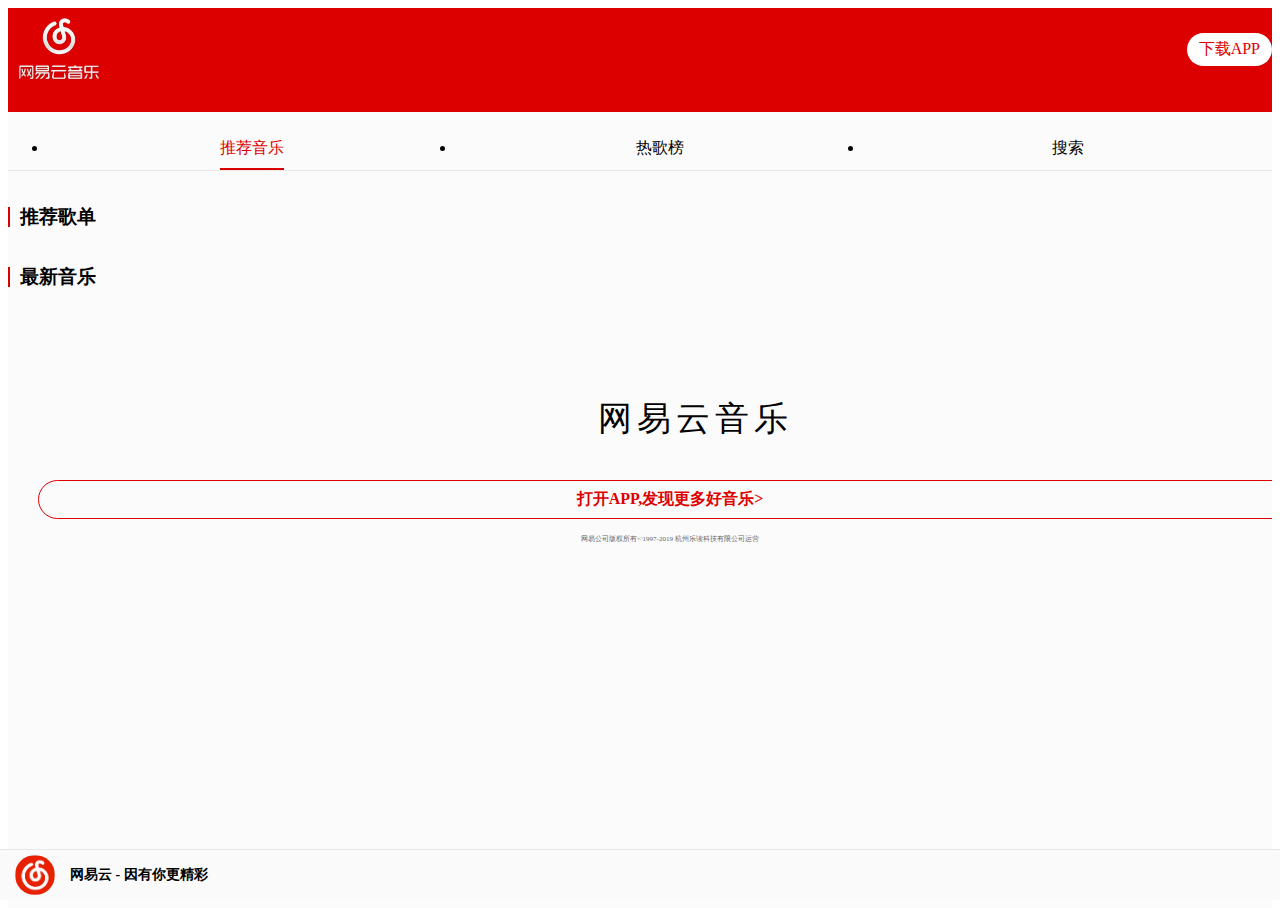
<file: music/index.html>
<!DOCTYPE html><html lang=en><head><meta charset=utf-8><meta http-equiv=X-UA-Compatible content="IE=edge"><meta name=viewport content="width=device-width,initial-scale=1"><link rel=icon href=favicon.ico><link rel=stylesheet href=https://cdn.staticfile.org/minireset.css/0.0.2/minireset.min.css><title>wangyi_music</title><link href=css/app.c4886ece.css rel=preload as=style><link href=js/app.f14696e4.js rel=preload as=script><link href=js/chunk-vendors.3e5b429e.js rel=preload as=script><link href=css/app.c4886ece.css rel=stylesheet></head><body><noscript><strong>We're sorry but wangyi_music doesn't work properly without JavaScript enabled. Please enable it to continue.</strong></noscript><div id=app></div><script src=js/chunk-vendors.3e5b429e.js></script><script src=js/app.f14696e4.js></script></body></html>
</file>
<file: demo32/css/style.css>
/* 通用样式 */
*{
    margin: 0px;
    padding: 0px;
}
a{
    text-decoration: none;
}
li{
    list-style: none;
}
.fl{
    float: left;
}
.fr{
    float: right;
}
.clear{
    clear: both;
    display: block;
}
h3{
    font-size: 36px;
}
.ml17{
    margin-left: 17px;
}
/* 开头 */

/* 大标题 */
.title{
    background: url(../images/banner.jpg) no-repeat ;
    background-size:cover;
    width: 100%;
    height: 777px;
}
.container{
    width: 1140px;
    height: 380px;
    margin: 0 auto;
}
.menu{
    width: 1140px;
    height: 60px;
    margin-top: 14px;
    background:rgba(0,0,0,0.41);
}
.menu li{
    float: left;
    margin-top: 18px;
    color: #fff;
}
.menu li a{
    display: inline-block;
    color: #fff;
    font-size: 18px;
    margin-left: 14px;
    margin-right: 14px;
    margin-top: -3px;
    border-top: 2px solid transparent;
}
.menu li a:hover{
    color: #ff0;
    border-top: 2px solid #ff0;
}
.search{
    width: 226px;
    height: 32px;
    margin-right: 14px;
    margin-top: 12px;
    border: 1px solid #fff;
}
.menu input[type=text]{
    width: 180px;
    height: 20px;
    padding:6px 6px;
    color:#fff;
    position: relative;top: -2px;
    background: none;
    border: none;
    outline: none;
}
.menu input[type=submit]{
    width: 20px;
    height: 22px;
    position: relative;top: 6px;
    border: none;
    outline: none;
    background: url(../images/search.png) -10px -3px no-repeat;
}
.cultivation{
    width: 322px;
    line-height: 100px;
    margin: 220px auto;
    border-top: 5px solid #fff;
    border-bottom: 5px solid #fff;
    font-size: 75px;
    font-family:'Lobster',cursive;
}
.cultivation a{
    color: #fff;
}
.grids{
    width: 1140px;
    margin: 0px auto;
    position: relative;top: 200px;
}
.grid{
    width: 199px;
    background: rgb(23, 166, 103);
    padding:21px 28px;
    margin-left: 15px;
    margin-right: 15px; 
}
.grid img{
    border: 8px solid #fff;
    padding: 14px;
    border-radius: 73px;
    margin-left:26.5px;
}
.grid img:hover{
    transform: rotateY(360deg);
    transition: all 0.5s;
}
.grid h4{
    text-align: center;
    font-size: 22px;
    color: #fff;
}
.grid p{
    width: 199px;
    padding: 7px 0px;
    text-align: center;
    font-size: 15px;
    color: #fff;
}
/* 主要内容部分 */
.body{
    width: 100%;
    background: #f00;
}
/* 中间身体第一部分内容 */
.about{
    width: 100%;
    background: #fff;
}
.us{
    width: 1140px;
    margin: 0px auto;
    padding-top:200px;
    padding-bottom: 20px; 
}

.us_content{
    width: 1140px;
    margin-top: 40px;
}
.us_img{
    width: 445px;
    margin-left: 15px;
    margin-right: 15px;
}
.us_text{
    width: 635px;
    margin-left: 15px;
    margin-right: 15px;
    font-size: 14px;
    color:#868686;
    line-height: 1.9;
}
/* 中间身体第二部分内容 */
.services{
    width: 100%;
    background: rgb(55, 53, 59)
}
.service{
    width: 1140px;
    margin: 0px auto;
    padding: 56px 0px;
}
.service h3{
    color:#fff;
}
.service_one{
    width: 350px;
    margin-top: 40px;
    margin-left: 15px;
    margin-right: 15px;
}
.service_one img{
    width: 70px;
    padding: 7px 14px;
    background: rgb(23, 166, 103);
    margin-left: 126px;
    border-radius: 10px;
}
.service_one img:hover{
    background: rgb(241, 175, 0);
}
.service_one h4{
    font-size:25px;
    color:#fff;
    padding-top: 0.5em;
    text-align: center;
}
.service_one p{
    font-size:16px;
    color:#999;
    padding: 14px 0px;
    text-align: center;
}
/* 中间身体第三部分内容 */
.works{
    width: 100%;
    background: rgb(238, 238, 238);
}
.contain{
    width: 1140px;
    margin: 0px auto;
    padding: 56px 0px;
}
.contain_img{
    width: 1140px;
    margin-top: 40px;
}
.contain_img li{
    float: left;
    width: 25%;
    position: relative;
}
.contain_img li img{
    width: 100%;
    height: 100%;
    display: block;
}
.contain_img li::after{
    content:' ';
    width: 100%;
    height: 100%;
    background: url(../images/magnify.png) no-repeat center rgba(0, 0, 0, 0.20);
    position: absolute;top: 0px;left: 0px;
    transform:scale(0);
    transition: all 0.5s;
    box-shadow: 0 0 10px 0 white;
}
.contain_img li:hover:after{
    transform:scale(1);
    z-index: 1;
}
/* 中间身体第四部分内容 */
.news{
    width: 100%;
    background: #fff;
}
.new_contain{
    width: 1140px;
    margin: 0px auto;
    padding: 56px 0px;
}
.new_center{
    width: 350px;
    margin-top: 40px;
    margin-left: 15px;
    margin-right: 15px;
}
.new_center h4 a{
    font-size: 23px;
    color: #000;
}
.new_center h4{
    padding: 0.5em 0em;
}
.new_center p{
    font-size: 16px;
    color: #999;
    padding-bottom: 14px;
}
.new_center p a{
    font-size: 16px;
    color: #000;
}
.new_center p a:hover{
    text-decoration: underline;
    /* border-bottom: rgb(23, 166, 103) 1px solid; */
    color: rgb(23, 166, 103);
    transition: color 0.5s;
}
.read{
    width: 130px;
    background: rgb(241, 175, 0);
    font-size: 19px;
    text-align: center;
    position: relative;
}
.read b{
    line-height: 40px;
    color: white;
    font-weight: normal;
    z-index: 1;
    position: relative;
}
.read:after {
    content: '';
    display: block;
    width: 100%;
    height: 100%;
    background: rgb(23, 166, 103);
    position: absolute;
    top: 0;
    left: 0;
    transition: all 0.3s;
}
.read:hover:after{
  transform: rotateX(90deg);
}
/* 尾部相关信息 */

.upcome{
    width: 100%;
    background: rgb(63,69,77);
}
.up_contain{
    width: 1140px;
    margin: 0px auto;
    padding: 56px 0px;
}
.up_content{
    width: 350px;
    margin-left: 15px;
    margin-right: 15px;
}
.up_content h3{
    font-size: 35px;
    color: #fff;
    margin-bottom: 30px;
}
.up{
    width: 350px;
    margin-top: 1.2em;
}
.up img{
    width: 75.5px;
    float: left;
    margin-right: 10px;
}
.ap{
    width: 250px;
}
.up .fl a{
    display: inline-block;
    margin-bottom: 0.2em;
    font-size: 18px;
    color: #fff;
}
.up .fl a:hover{
    color: rgb(241, 175, 0);
}
.up .fl p{
    font-size: 15px;
    line-height: 1.7em;
    color: #999;
}
.up_content ul li a{
    display: inline-block;
    padding: 8px 24px;
    color: #999;
    font-size: 15px;
    background: url(../images/list-arrow.png) no-repeat 0px 12px;
}
.up_content ul li a:hover{
    color: rgb(241, 175, 0);
}
.contact ul{
    width: 350px;
    padding: 20px 0px;
}
.phone{
    width: 40px;
    height: 40px;
    float: left;
    background: url(../images/img-sprite1.png) no-repeat -220px 0px;
}
.where{
    width: 40px;
    height: 40px;
    float: left;
    background: url(../images/img-sprite1.png) no-repeat -260px 0px;
}
.email{
    width: 40px;
    height: 40px;
    float: left;
    background: url(../images/img-sprite1.png) no-repeat -300px 0px;
}
.contact ul li p{
    color: #999;
    font-size: 15px;
    padding: 0px 4px;
}
.up_content .contact ul li a{
    display: inline-block;
    padding: 0px 4px;
    color: #999;
    font-size: 15px;
    background: rgba(0, 0, 0, 0);
}
.up_content .contact ul li a:hover{
    color: rgb(241, 175, 0);
}
/* 尾部 */
.tail{
    width: 100%;
    background: rgb(238, 238, 238);
}
.tail_contain{
    width: 1140px;
    margin: 0px auto;
    padding: 50px;
}
.tail_img{
    width: 276px;
    margin: 0px auto;
}
.tail_img ul li{
    float: left;
    width: 55px;
    margin-right: 14px;
}
.tail_img ul li a{
    display: inline-block;
    width: 55px;
    height: 55px;
    border-radius: 50%;
}
.tail_img ul li:nth-child(1) {
    background: url(../images/img-sprite1.png) no-repeat;
}
.tail_img ul li:nth-child(2) {
    background: url(../images/img-sprite1.png) no-repeat -55px 0;
}
.tail_img ul li:nth-child(3) {
    background: url(../images/img-sprite1.png) no-repeat -110px 0;
}
.tail_img ul li:nth-child(4) {
    background: url(../images/img-sprite1.png) no-repeat -165px 0;
}
.tail_img ul a:hover {
    background: rgba(238, 238, 238, 0.5);
}
ul.tail_home{
    margin: 0px auto;
    width: 570px;
}
ul.tail_home li{
    float: left;
    font-size: 15px;
    padding: 17px 21px;
}
ul.tail_home li a{
    color: #000; 
}
.tail_contain p{
    padding: 14px 0px;
    text-align: center;
}
.tail_contain p a{
    font-size: 18px;
    color: rgb(23, 166, 103);
}
.tail_contain p a:hover{
    border-bottom: #000 1px solid;
    color: #000;
}
</file>
<file: demo6/style.css>
body {
  height: 100vh;
  margin: 0;
  background: linear-gradient(#faa, rgba(128, 0, 128, 0.473));
  display: flex;
  justify-content: center;
  align-items: center;
  perspective: 1500px;
}
.stage {
  width: 600px;
  height: 400px;
  background: white;
  border-radius: 20px;
  box-shadow: 0 0 30px 0 rgba(0, 0, 0, 0.3);
  transform-style: preserve-3d;
}
.stage dl dd {
  color: #3e3e42;
  font-size: 32px;
  font-weight: 800;
  letter-spacing: -1px;
  transform: translateZ(27px);
  margin-bottom: 35px;
}
.stage dl dt {
  color: #eb285d;
  font-size: 16px;
  margin-bottom: 15px;
  transform: translateZ(20px);
  margin-left: 40px;
}
.stage .items {
  transform: translateZ(35px);
  margin: 0 10px;
  display: flex;
  justify-content: space-around;
}
.stage .items .card {
  box-shadow: 0 0 10px 1px rgba(0, 0, 0, 0.5);
  width: 160px;
  height: 240px;
  overflow: hidden;
  border-radius: 20px;
  background-image: url("https://www.17sucai.com/preview/1424582/2018-11-08/kp/img/3dr_mono.png"), url("https://www.17sucai.com/preview/1424582/2018-11-08/kp/img/3dr_monobg.jpg");
  background-repeat: no-repeat, repeat;
  background-size: auto 200px, 200px;
  background-position: 10px 60px, -10px -10px;
}
.stage .items .card:nth-child(2) {
  background-image: url("https://www.17sucai.com/preview/1424582/2018-11-08/kp/img/3dr_chihiro.png"), url("https://www.17sucai.com/preview/1424582/2018-11-08/kp/img/3dr_spirited.jpg");
  background-position: 30px 60px, -10px -10px;
}
.stage .items .card:nth-child(3) {
  background-image: url("https://www.17sucai.com/preview/1424582/2018-11-08/kp/img/3dr_howlcastle.png"), url("https://www.17sucai.com/preview/1424582/2018-11-08/kp/img/3dr_howlbg.jpg");
}
</file>
<file: demo7/asset/css/main.css>
body {
  margin: 0;
}
#content {
  width: 100vw;
  max-width: 420px;
  height: 100vh;
  margin: 0 auto;
  background: lightblue;
  position: relative;
}
#content #start {
  position: absolute;
  top: 0;
  left: 0;
  width: 100%;
  height: 100%;
  background: url(../images/background-start.png) no-repeat;
  background-size: 100% 100%;
}
#content #start button {
  width: 150px;
  height: 30px;
  border: 1px solid black;
  border-radius: 30px;
  background: #c4c9ca;
  margin: 0 auto;
  display: block;
  position: absolute;
  bottom: 50px;
  left: 0;
  right: 0;
}
#content #main {
  display: none;
  position: absolute;
  top: 0;
  left: 0;
  width: 100%;
  height: 100%;
  background: url(../images/background-game.png) repeat-y;
  background-size: 100% auto;
}
#content #main #score {
  position: absolute;
  top: 10px;
  left: 10px;
}
#content #main #suspend {
  display: none;
}
#content #main #suspend button {
  width: 150px;
  height: 30px;
  border: 1px solid black;
  border-radius: 30px;
  background: #c4c9ca;
  margin: 0 auto;
  display: block;
  position: absolute;
  bottom: 50px;
  left: 0;
  right: 0;
  bottom: auto;
  top: 50%;
  bottom: 50%;
  z-index: 99999;
}
#content #main #suspend button:first-child {
  margin-top: -40px;
}
#content #main img {
  position: absolute;
}
#content #settlement {
  display: none;
  position: absolute;
  top: 0;
  left: 0;
  width: 100%;
  height: 100%;
  z-index: 999;
  text-align: center;
  padding-top: 50%;
  box-sizing: border-box;
}
#content #settlement button {
  width: 150px;
  height: 30px;
  border: 1px solid black;
  border-radius: 30px;
  background: #c4c9ca;
  margin: 0 auto;
  display: block;
  position: absolute;
  bottom: 50px;
  left: 0;
  right: 0;
  position: relative;
  bottom: 0;
}
/*# sourceMappingURL=./main.css.map */
</file>
